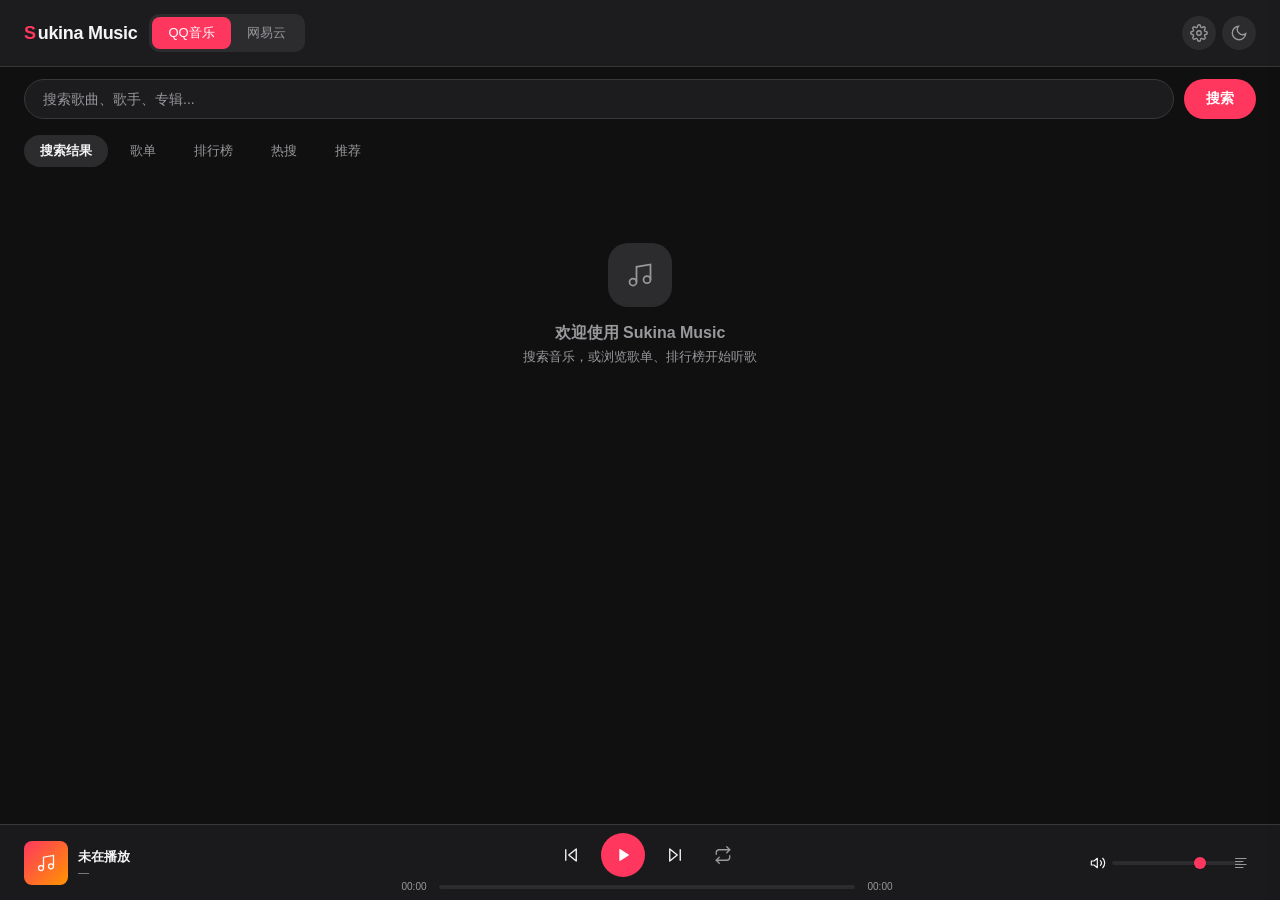
<file: index.html>
<!DOCTYPE html>
<html lang="zh-CN" data-theme="dark">
<head>
    <meta charset="UTF-8">
    <meta name="viewport" content="width=device-width, initial-scale=1.0">
    <title>Sukina Music</title>
    <link rel="stylesheet" href="style.css">
</head>
<body>

<!-- Top Bar -->
<div class="topbar">
    <div class="brand"><span>S</span>ukina Music</div>
    <div class="api-toggle">
        <button class="on" data-api="qq" onclick="setAPI('qq')">QQ音乐</button>
        <button data-api="netease" onclick="setAPI('netease')">网易云</button>
    </div>
    <div class="topbar-actions">
        <button class="icon-btn" onclick="openSettings()" title="设置">
            <svg viewBox="0 0 24 24"><circle cx="12" cy="12" r="3"/><path d="M19.4 15a1.65 1.65 0 0 0 .33 1.82l.06.06a2 2 0 1 1-2.83 2.83l-.06-.06a1.65 1.65 0 0 0-1.82-.33 1.65 1.65 0 0 0-1 1.51V21a2 2 0 0 1-4 0v-.09A1.65 1.65 0 0 0 9 19.4a1.65 1.65 0 0 0-1.82.33l-.06.06a2 2 0 1 1-2.83-2.83l.06-.06A1.65 1.65 0 0 0 4.68 15a1.65 1.65 0 0 0-1.51-1H3a2 2 0 0 1 0-4h.09A1.65 1.65 0 0 0 4.6 9a1.65 1.65 0 0 0-.33-1.82l-.06-.06a2 2 0 1 1 2.83-2.83l.06.06A1.65 1.65 0 0 0 9 4.68a1.65 1.65 0 0 0 1-1.51V3a2 2 0 0 1 4 0v.09a1.65 1.65 0 0 0 1 1.51 1.65 1.65 0 0 0 1.82-.33l.06-.06a2 2 0 1 1 2.83 2.83l-.06.06A1.65 1.65 0 0 0 19.4 9a1.65 1.65 0 0 0 1.51 1H21a2 2 0 0 1 0 4h-.09a1.65 1.65 0 0 0-1.51 1z"/></svg>
        </button>
        <button class="icon-btn" onclick="toggleTheme()" title="切换主题">
            <svg class="icon-sun" viewBox="0 0 24 24"><circle cx="12" cy="12" r="5"/><line x1="12" y1="1" x2="12" y2="3"/><line x1="12" y1="21" x2="12" y2="23"/><line x1="4.22" y1="4.22" x2="5.64" y2="5.64"/><line x1="18.36" y1="18.36" x2="19.78" y2="19.78"/><line x1="1" y1="12" x2="3" y2="12"/><line x1="21" y1="12" x2="23" y2="12"/><line x1="4.22" y1="19.78" x2="5.64" y2="18.36"/><line x1="18.36" y1="5.64" x2="19.78" y2="4.22"/></svg>
            <svg class="icon-moon" viewBox="0 0 24 24" style="display:none"><path d="M21 12.79A9 9 0 1 1 11.21 3 7 7 0 0 0 21 12.79z"/></svg>
        </button>
    </div>
</div>

<!-- Search -->
<div class="search-row" style="position:relative">
    <input id="searchInp" placeholder="搜索歌曲、歌手、专辑..." oninput="handleSuggest(this.value)" onkeydown="if(event.key==='Enter')doSearch()"/>
    <button class="btn btn-accent" onclick="doSearch()">搜索</button>
    <div class="suggest-drop" id="suggestDrop"></div>
</div>

<!-- Nav -->
<div class="nav-row">
    <button class="on" data-tab="search" onclick="switchTab('search')">搜索结果</button>
    <button data-tab="playlist" onclick="switchTab('playlist')">歌单</button>
    <button data-tab="chart" onclick="switchTab('chart')">排行榜</button>
    <button data-tab="hot" onclick="switchTab('hot')">热搜</button>
    <button data-tab="rec" onclick="switchTab('rec')">推荐</button>
</div>

<!-- Content -->
<div class="content" id="contentArea">
    <div class="empty">
        <div class="icon-box"><svg viewBox="0 0 24 24"><path d="M9 18V5l12-2v13"/><circle cx="6" cy="18" r="3"/><circle cx="18" cy="16" r="3"/></svg></div>
        <p style="font-weight:600;margin-bottom:4px">欢迎使用 Sukina Music</p>
        <p style="font-size:13px">搜索音乐，或浏览歌单、排行榜开始听歌</p>
    </div>
</div>

<!-- Player -->
<div class="player" id="playerBar">
    <div class="info">
        <div class="pcover-ph" id="pCover"><svg viewBox="0 0 24 24"><path d="M9 18V5l12-2v13"/><circle cx="6" cy="18" r="3"/><circle cx="18" cy="16" r="3"/></svg></div>
        <div>
            <div class="ptitle" id="pTitle">未在播放</div>
            <div class="partist" id="pArtist">—</div>
        </div>
    </div>
    <div class="ctrls">
        <div class="btns">
            <button class="pbtn" onclick="prev()" title="上一首"><svg viewBox="0 0 24 24"><polygon points="19,20 9,12 19,4 19,20"/><line x1="5" y1="19" x2="5" y2="5"/></svg></button>
            <button class="pbtn play" id="playBtn" onclick="togglePlay()"><svg viewBox="0 0 24 24"><polygon points="8,5 19,12 8,19"/></svg></button>
            <button class="pbtn" onclick="next()" title="下一首"><svg viewBox="0 0 24 24"><polygon points="5,4 15,12 5,20 5,4"/><line x1="19" y1="5" x2="19" y2="19"/></svg></button>
            <button class="pbtn loop" id="loopBtn" onclick="toggleLoop()" title="循环"><svg viewBox="0 0 24 24"><polyline points="17,1 21,5 17,9"/><path d="M3 11V9a4 4 0 014-4h14"/><polyline points="7,23 3,19 7,15"/><path d="M21 13v2a4 4 0 01-4 4H3"/></svg></button>
        </div>
        <div class="progress-wrap">
            <span class="t" id="curTime">00:00</span>
            <div class="progress-bar" id="progBar" onclick="seek(event)"><div class="fill" id="progFill" style="width:0"></div></div>
            <span class="t" id="durTime">00:00</span>
        </div>
    </div>
    <div class="vol-wrap">
        <button class="pbtn" onclick="toggleMute()" id="volIcon"><svg viewBox="0 0 24 24"><polygon points="11,5 6,9 2,9 2,15 6,15 11,19 11,5"/><path d="M19.07 4.93a10 10 0 010 14.14M15.54 8.46a5 5 0 010 7.07"/></svg></button>
        <input type="range" class="vol-slider" min="0" max="100" value="70" oninput="setVol(this.value)">
    </div>
    <button class="lyric-toggle" id="lyricBtn" onclick="toggleLyric()" title="歌词"><svg viewBox="0 0 24 24"><line x1="6" y1="6" x2="20" y2="6"/><line x1="6" y1="10" x2="16" y2="10"/><line x1="6" y1="14" x2="20" y2="14"/><line x1="6" y1="18" x2="16" y2="18"/></svg></button>
</div>

<!-- Lyrics Panel -->
<div class="lyric-panel" id="lyricPanel">
    <div class="hdr"><h3>歌词</h3><button onclick="toggleLyric()">&times;</button></div>
    <div class="body" id="lyricBody"><div class="empty"><p style="font-size:14px">暂无歌词</p></div></div>
</div>

<!-- Settings Panel -->
<div class="settings-overlay" id="settingsOverlay" onclick="if(event.target===this)closeSettings()">
    <div class="settings-panel" id="settingsPanel">
        <div class="s-hdr"><h2>设置</h2><button class="icon-btn" onclick="closeSettings()"><svg viewBox="0 0 24 24"><line x1="18" y1="6" x2="6" y2="18"/><line x1="6" y1="6" x2="18" y2="18"/></svg></button></div>
        <div class="s-body">
            <div class="setting-group">
                <div class="g-title">播放</div>
                <div class="setting-row">
                    <div><div class="s-label">音质偏好</div><div class="s-desc">优先尝试的音质等级</div></div>
                    <select class="setting-select" id="setQuality" onchange="saveSettings()">
                        <option value="auto">自动（最高可用）</option>
                        <option value="320">320kbps / 极高</option>
                        <option value="128">128kbps / 标准</option>
                    </select>
                </div>
                <div class="setting-row">
                    <div><div class="s-label">播放错误时自动下一首</div><div class="s-desc">加载失败自动跳到下一首</div></div>
                    <label class="toggle-switch"><input type="checkbox" id="setAutoNext" onchange="saveSettings()"><span class="slider"></span></label>
                </div>
            </div>
            <div class="setting-group">
                <div class="g-title">外观</div>
                <div class="setting-row">
                    <div><div class="s-label">跟随系统主题</div><div class="s-desc">自动跟随系统深色/浅色模式</div></div>
                    <label class="toggle-switch"><input type="checkbox" id="setFollowSystem" onchange="saveSettings();applyTheme()"><span class="slider"></span></label>
                </div>
            </div>
            <div class="setting-group">
                <div class="g-title">缓存</div>
                <div class="setting-row">
                    <div><div class="s-label">缓存搜索结果</div><div class="s-desc">搜索过的结果缓存 30 分钟</div></div>
                    <label class="toggle-switch"><input type="checkbox" id="setCache" checked onchange="saveSettings()"><span class="slider"></span></label>
                </div>
                <div class="setting-row">
                    <div><div class="s-label">记住音量</div><div class="s-desc">关闭页面后保留音量设置</div></div>
                    <label class="toggle-switch"><input type="checkbox" id="setRememberVol" checked onchange="saveSettings()"><span class="slider"></span></label>
                </div>
                <div class="setting-row" style="justify-content:flex-start; gap:12px;">
                    <button class="btn-secondary" onclick="clearCache()" style="flex:none;padding:8px 16px;">清除缓存</button>
                    <span style="font-size:11px;color:var(--text2)">清除所有本地缓存数据</span>
                </div>
            </div>
            <div class="setting-group">
                <div class="g-title">快捷键</div>
                <div class="kbd-row"><span class="k">播放 / 暂停</span><span class="v">空格</span></div>
                <div class="kbd-row"><span class="k">下一首</span><span class="v">N</span></div>
                <div class="kbd-row"><span class="k">快进 / 快退</span><span class="v">← →</span></div>
                <div class="kbd-row"><span class="k">音量增减</span><span class="v">↑ ↓</span></div>
                <div class="kbd-row"><span class="k">静音 / 取消静音</span><span class="v">M</span></div>
                <div class="kbd-row"><span class="k">切换歌词</span><span class="v">L</span></div>
            </div>
        </div>
    </div>
</div>

<div class="toast" id="toast"></div>
<audio id="audio" ontimeupdate="tick()" onloadedmetadata="tick()" onended="onEnd()" onerror="onErr()" preload="auto"></audio>

<script>
// ── Config ──
const QQ = 'https://qq.sukina.top';
// 网易云API地址:
//   本地开发: node proxy.js → localhost:8765
//   双击打开HTML: 自动用 Vercel 远程API
//   部署到Vercel: 自动用 /api 相对路径
const NE = location.protocol === 'file:'
    ? 'https://20260621165942.vercel.app/api'
    : '/api';
const NE2 = 'https://api.injahow.cn/meting';
const CACHE_PREFIX = 'sukina_v2_';
const CACHE_TTL = 30 * 60 * 1000;
const FETCH_TIMEOUT = 15000; // 15s timeout

// ── State ──
let api = 'qq', tab = 'search';
let playlist = [], idx = -1, loop = 0, lastVol = 70, lyLines = [];
let searchR = [], curSongs = [];
let currentAbort = null;
const au = document.getElementById('audio');
const $ = id => document.getElementById(id);

// ── NE fetch (via local proxy) ──
async function neFetch(path, opts = {}) {
    const r = await tFetch(NE + path, opts);
    return await r.json();
}

// ── Timed Fetch ──
async function tFetch(url, opts = {}) {
    if (currentAbort) currentAbort.abort();
    currentAbort = new AbortController();
    const timeout = opts.timeout || FETCH_TIMEOUT;
    let timer;
    try {
        const controller = currentAbort;
        timer = setTimeout(() => controller.abort(), timeout);
        const r = await fetch(url, { ...opts, signal: controller.signal });
        clearTimeout(timer);
        currentAbort = null;
        return r;
    } catch (e) {
        clearTimeout(timer);
        if (currentAbort && e.name === 'AbortError') {
            // If it was our timeout abort, re-throw a custom error
            throw new Error('TIMEOUT');
        }
        throw e;
    } finally {
        if (currentAbort && currentAbort.signal.aborted === false) {
            currentAbort = null;
        }
    }
}

// ── Settings Engine ──
const defaults = {
    quality: 'auto', autoNext: false, followSystem: false,
    cache: true, rememberVol: true, theme: 'dark', volume: 70
};
function loadSettings() {
    try {
        const raw = localStorage.getItem(CACHE_PREFIX + 'settings');
        return raw ? { ...defaults, ...JSON.parse(raw) } : { ...defaults };
    } catch { return { ...defaults }; }
}
function saveSettings() {
    const s = loadSettings();
    s.quality = $('setQuality').value;
    s.autoNext = $('setAutoNext').checked;
    s.followSystem = $('setFollowSystem').checked;
    s.cache = $('setCache').checked;
    s.rememberVol = $('setRememberVol').checked;
    localStorage.setItem(CACHE_PREFIX + 'settings', JSON.stringify(s));
    if (!s.cache) clearCache();
    toast('设置已保存');
}
function applySettings() {
    const s = loadSettings();
    $('setQuality').value = s.quality;
    $('setAutoNext').checked = s.autoNext;
    $('setFollowSystem').checked = s.followSystem;
    $('setCache').checked = s.cache;
    $('setRememberVol').checked = s.rememberVol;
}
function applyTheme() {
    const s = loadSettings();
    const html = document.documentElement;
    if (s.followSystem) {
        const isDark = window.matchMedia('(prefers-color-scheme: dark)').matches;
        html.dataset.theme = isDark ? 'dark' : 'light';
    } else {
        html.dataset.theme = s.theme;
    }
    updateThemeIcons();
}
function updateThemeIcons() {
    const isDark = document.documentElement.dataset.theme === 'dark';
    document.querySelector('.icon-sun').style.display = isDark ? 'none' : '';
    document.querySelector('.icon-moon').style.display = isDark ? '' : 'none';
}
window.matchMedia('(prefers-color-scheme: dark)').addEventListener('change', () => {
    if (loadSettings().followSystem) applyTheme();
});

// ── Cache Helpers ──
function cacheGet(key) {
    if (!loadSettings().cache) return null;
    try {
        const raw = localStorage.getItem(CACHE_PREFIX + key);
        if (!raw) return null;
        const { data, ts } = JSON.parse(raw);
        if (Date.now() - ts > CACHE_TTL) { localStorage.removeItem(CACHE_PREFIX + key); return null; }
        return data;
    } catch { return null; }
}
function cacheSet(key, data) {
    if (!loadSettings().cache) return;
    try {
        localStorage.setItem(CACHE_PREFIX + key, JSON.stringify({ data, ts: Date.now() }));
    } catch { pruneCache(); }
}
function clearCache() {
    const keys = Object.keys(localStorage).filter(k => k.startsWith(CACHE_PREFIX) && k !== CACHE_PREFIX + 'settings');
    keys.forEach(k => localStorage.removeItem(k));
    toast('缓存已清除');
}
function pruneCache() {
    const keys = Object.keys(localStorage).filter(k => k.startsWith(CACHE_PREFIX) && k !== CACHE_PREFIX + 'settings');
    keys.sort((a, b) => {
        try { return (JSON.parse(localStorage.getItem(a)).ts || 0) - (JSON.parse(localStorage.getItem(b)).ts || 0); }
        catch { return 0; }
    });
    for (let i = 0; i < Math.min(10, keys.length); i++) localStorage.removeItem(keys[i]);
}

// ── Init ──
(function init() {
    applySettings();
    applyTheme();
    const s = loadSettings();
    au.volume = s.rememberVol ? (s.volume / 100) : 0.7;
    lastVol = s.rememberVol ? s.volume : 70;
    document.querySelector('.vol-slider').value = au.volume * 100;
    updateVolIcon(au.volume * 100);
})();

// ── API Toggle ──
function setAPI(a) {
    api = a;
    document.querySelectorAll('.api-toggle button').forEach(b => b.classList.toggle('on', b.dataset.api === a));
    toast(api === 'qq' ? 'QQ音乐' : '网易云音乐');
    clearContent(); loadTab(tab);
}
function toggleTheme() {
    const html = document.documentElement;
    const isDark = html.dataset.theme === 'dark';
    html.dataset.theme = isDark ? 'light' : 'dark';
    updateThemeIcons();
    const s = loadSettings();
    s.theme = html.dataset.theme;
    s.followSystem = false;
    $('setFollowSystem').checked = false;
    localStorage.setItem(CACHE_PREFIX + 'settings', JSON.stringify(s));
}
function openSettings() { $('settingsOverlay').classList.add('open'); }
function closeSettings() { $('settingsOverlay').classList.remove('open'); }

function switchTab(t) {
    tab = t;
    document.querySelectorAll('.nav-row button').forEach(b => b.classList.toggle('on', b.dataset.tab === t));
    clearContent(); loadTab(t);
}
function clearContent() { $('contentArea').innerHTML = ''; }
function loadTab(t) {
    switch (t) {
        case 'search': if (searchR.length) renderSongs(searchR); else showEmpty('搜索你喜欢的音乐'); break;
        case 'playlist': fetchPlaylists(); break;
        case 'chart': fetchCharts(); break;
        case 'hot': fetchHot(); break;
        case 'rec': fetchRec(); break;
    }
}

// ── Suggest (debounced) ──
let suggestTimer;
function handleSuggest(q) {
    clearTimeout(suggestTimer);
    const dd = $('suggestDrop');
    if (!q || q.length < 1 || api !== 'qq') { dd.classList.remove('show'); return; }
    suggestTimer = setTimeout(async () => {
        try {
            const ck = 'suggest_' + q;
            let data = cacheGet(ck);
            if (!data) {
                const r = await tFetch(`${QQ}/getSmartbox?key=${encodeURIComponent(q)}`);
                data = await r.json();
                cacheSet(ck, data);
            }
            if (data && data.response && data.response.data) {
                const items = data.response.data;
                let h = '';
                if (items.song && items.song.itemlist) {
                    items.song.itemlist.slice(0, 8).forEach(s => {
                        h += `<div class="item" onclick="pickSuggest('${escA(s.name)}')"><span class="tag">歌曲</span>${escH(s.name)} - ${escH(s.singer)}</div>`;
                    });
                }
                dd.innerHTML = h || '';
                if (h) dd.classList.add('show'); else dd.classList.remove('show');
            } else dd.classList.remove('show');
        } catch { dd.classList.remove('show'); }
    }, 260);
}
function pickSuggest(q) { $('searchInp').value = q; $('suggestDrop').classList.remove('show'); doSearch(); }
document.addEventListener('click', e => { if (!e.target.closest('.search-row')) $('suggestDrop').classList.remove('show'); });

// ── Search (with timeout + fallback) ──
async function doSearch() {
    const q = $('searchInp').value.trim(); if (!q) return;
    $('suggestDrop').classList.remove('show');
    switchTab('search'); tab = 'search';
    document.querySelectorAll('.nav-row button').forEach(b => b.classList.toggle('on', b.dataset.tab === 'search'));
    showLoading();
    try {
        if (api === 'qq') await searchQQ(q); else await searchNE(q);
    } catch (e) {
        if (e.name !== 'AbortError') {
            console.error('搜索失败:', e);
            showEmpty('搜索失败，请稍后重试或尝试切换音源');
        }
    }
}
async function searchQQ(q) {
    const ck = 'search_qq_' + q;
    // Try cached data first
    let data = cacheGet(ck);
    if (data) {
        if (data && data.response && data.response.data && data.response.data.song) {
            searchR = mapQQSongs(data.response.data.song.list || []);
            renderSongs(searchR);
            return;
        }
    }
    // Try main search API with timeout
    try {
        const r = await tFetch(`${QQ}/getSearchByKey?key=${encodeURIComponent(q)}`);
        data = await r.json();
        cacheSet(ck, data);
        if (data && data.response && data.response.data && data.response.data.song) {
            searchR = mapQQSongs(data.response.data.song.list || []);
            renderSongs(searchR);
            return;
        }
    } catch (e) {
        console.warn('主搜索API超时/失败，尝试备用方案:', e.message);
    }
    // Fallback: use smartbox as search source
    try {
        const rb = await tFetch(`${QQ}/getSmartbox?key=${encodeURIComponent(q)}`);
        const db = await rb.json();
        if (db && db.response && db.response.data && db.response.data.song && db.response.data.song.itemlist) {
            const items = db.response.data.song.itemlist;
            searchR = items.map((s, i) => ({
                id: s.mid || s.id || ('s' + i), title: s.name || '',
                artist: s.singer || '', album: '', cover: '',
                dur: 0, src: 'qq', songmid: s.mid, albummid: ''
            }));
            if (searchR.length) {
                toast('已通过快捷建议获取结果');
                cacheSet(ck, { response: { data: { song: { list: [] } } } });
                renderSongs(searchR);
                return;
            }
        }
    } catch (e2) {
        console.warn('备用搜索也失败了:', e2);
    }
    searchR = [];
    showEmpty('搜索超时，请稍后重试');
}
function mapQQSongs(list) {
    return list.map(s => ({
        id: s.songmid || s.id, title: s.songname || s.name,
        artist: (s.singer || []).map(si => si.name).join(' / '),
        album: s.albumname || (s.album || {}).name || '',
        cover: s.albummid ? `https://y.gtimg.cn/music/photo_new/T002R150x150M000${s.albummid}.jpg` : '',
        dur: s.interval || 0, src: 'qq', songmid: s.songmid, albummid: s.albummid
    }));
}
async function searchNE(q) {
    const ck = 'search_ne_' + q;
    let data = cacheGet(ck);
    if (data) {
        if (data && data.result && data.result.songs) {
            searchR = mapNESongs(data.result.songs);
            renderSongs(searchR);
            return;
        }
    }
    try {
        data = await neFetch(`/cloudsearch/pc?s=${encodeURIComponent(q)}&type=1&limit=30`);
        cacheSet(ck, data);
        if (data && data.result && data.result.songs) {
            searchR = mapNESongs(data.result.songs);
            renderSongs(searchR);
        } else {
            searchR = [];
            showEmpty('未找到歌曲');
        }
    } catch (e) {
        console.warn('网易云搜索失败:', e.message);
        searchR = [];
        showEmpty('网易云API暂不可用，请切换到QQ音源');
    }
}
function mapNESongs(songs) {
    return (songs || []).map(s => {
        // Handle cloudsearch format (al, ar, dt) and older format (album, artists, duration)
        const al = s.al || s.album || {};
        const ar = s.ar || s.artists || [];
        return {
            id: s.id, title: s.name,
            artist: ar.map(a => a.name).join(' / '),
            album: al.name || '',
            cover: al.picUrl || '',
            dur: (s.dt || s.duration || 0) / 1000, src: 'ne', nid: s.id
        };
    });
}

function renderSongs(songs) {
    if (!songs.length) { showEmpty('暂无内容'); return; }
    let h = `<div class="section-title">共 ${songs.length} 首</div>`;
    songs.forEach((s, i) => { h += songRow(s, i, 'searchR'); });
    $('contentArea').innerHTML = h;
    requestIdleCallback(() => lazyLoadCovers());
}
function songRow(s, i, listName = 'searchR') {
    const on = idx >= 0 && playlist[idx] && playlist[idx].id === s.id && playlist[idx].src === s.src;
    const dur = s.dur ? fmt(s.dur) : '--:--';
    const cv = s.cover
        ? `<img class="song-cover" data-src="${escA(s.cover)}" referrerpolicy="no-referrer" loading="lazy" onerror="this.parentElement.innerHTML='<div class=\\'song-cover-ph\\'><svg viewBox=\\'0 0 24 24\\'><path d=\\'M9 18V5l12-2v13\\'/><circle cx=\\'6\\' cy=\\'18\\' r=\\'3\\'/><circle cx=\\'18\\' cy=\\'16\\' r=\\'3\\'/></svg></div>'">`
        : '';
    const ph = s.cover
        ? `<div class="song-cover-ph" style="display:none"><svg viewBox="0 0 24 24"><path d="M9 18V5l12-2v13"/><circle cx="6" cy="18" r="3"/><circle cx="18" cy="16" r="3"/></svg></div>`
        : `<div class="song-cover-ph"><svg viewBox="0 0 24 24"><path d="M9 18V5l12-2v13"/><circle cx="6" cy="18" r="3"/><circle cx="18" cy="16" r="3"/></svg></div>`;
    return `<div class="song-row${on ? ' on' : ''}" ondblclick="playFrom(${listName},${i})">
        <span class="song-idx">${i + 1}</span>${cv}${ph}
        <div class="song-info"><div class="title">${escH(s.title)}</div><div class="artist">${escH(s.artist)}</div></div>
        <span class="song-meta">${escH(s.album)}</span>
        <span class="song-time">${dur}</span>
        <button class="song-play" onclick="event.stopPropagation();playFrom(${listName},${i})">
            <svg viewBox="0 0 24 24"><polygon points="8,5 19,12 8,19"/></svg>
        </button>
    </div>`;
}

// ── Lazy Image Loading ──
function lazyLoadCovers() {
    const observer = new IntersectionObserver((entries) => {
        entries.forEach(entry => {
            if (entry.isIntersecting) {
                const img = entry.target;
                const src = img.dataset.src;
                if (src) { img.src = src; img.onload = () => img.classList.add('loaded'); img.removeAttribute('data-src'); }
                observer.unobserve(img);
            }
        });
    }, { rootMargin: '200px' });
    document.querySelectorAll('img[data-src]').forEach(img => observer.observe(img));
}

// ── Playback ──
async function playFrom(arr, i) { playlist = [...arr]; idx = i; await loadPlay(i); }
async function loadPlay(i) {
    if (i < 0 || i >= playlist.length) return;
    idx = i; const s = playlist[i];
    $('pTitle').textContent = s.title;
    $('pArtist').textContent = s.artist;
    const pCoverEl = $('pCover');
    if (s.cover) {
        pCoverEl.parentElement.innerHTML = `<img class="pcover loaded" src="${escA(s.cover)}" referrerpolicy="no-referrer" onerror="this.parentElement.innerHTML='<div class=\\'pcover-ph\\'><svg viewBox=\\'0 0 24 24\\'><path d=\\'M9 18V5l12-2v13\\'/><circle cx=\\'6\\' cy=\\'18\\' r=\\'3\\'/><circle cx=\\'18\\' cy=\\'16\\' r=\\'3\\'/></svg></div>'">`;
    }
    updateHighlight();
    updateMediaSession(s);
    // 先清理音频状态，防止切换卡死
    au.pause();
    au.removeAttribute('src');
    au.load();
    toast('⏳ 获取播放链接...');
    try {
        let url;
        if (s.src === 'qq') url = await getQQUrl(s.songmid);
        else url = await getNEUrl(s.nid || s.id);
        if (url) {
            au.src = url;
            au.load();
            await au.play();
            setPlayIcon(true);
            fetchLyric(s);
        } else {
            toast('无法获取播放链接');
            if (loadSettings().autoNext) setTimeout(() => next(), 500);
        }
    } catch (e) {
        toast('播放失败');
        console.error(e);
        if (loadSettings().autoNext) setTimeout(() => next(), 500);
    }
}
async function getQQUrl(mid) {
    const quality = loadSettings().quality;
    const levels = quality === 'auto' ? ['320', '128'] : quality === '320' ? ['320', '128'] : ['128'];
    for (const q of levels) {
        try {
            const r = await fetch(`${QQ}/getMusicPlay?songmid=${mid}&quality=${q}`);
            const d = await r.json();
            if (d && d.response && d.response.data) {
                const u = d.response.data.playUrl || Object.values(d.response.data)[0];
                if (u) return u;
            }
        } catch { }
    }
    return null;
}
async function getNEUrl(id) {
    // Tier 1: Vercel代理 → 网易云官方API 320kbps
    try {
        const d = await neFetch(`/song/enhance/player/url?id=${id}&ids=[${id}]&br=320000`, { timeout: 15000 });
        if (d && d.data && d.data[0] && d.data[0].url) {
            if (d.data[0].freeTrialInfo) toast('💡 VIP歌曲仅30秒试听');
            return d.data[0].url;
        }
    } catch { }

    // Tier 2: Meting API（尝试获取非VIP完整版链接）
    try {
        const r = await tFetch(`${NE2}/?server=netease&type=url&id=${id}`, { timeout: 8000 });
        const d = await r.json();
        if (d && d.url) return d.url;
    } catch { }

    // Tier 3: 降级128kbps
    try {
        const d = await neFetch(`/song/enhance/player/url?id=${id}&ids=[${id}]&br=128000`, { timeout: 10000 });
        if (d && d.data && d.data[0] && d.data[0].url) {
            if (d.data[0].freeTrialInfo) toast('💡 VIP歌曲仅30秒试听');
            return d.data[0].url;
        }
    } catch { }

    return null;
}
function setPlayIcon(playing) {
    $('playBtn').innerHTML = playing
        ? '<svg viewBox="0 0 24 24"><rect x="6" y="4" width="4" height="16"/><rect x="14" y="4" width="4" height="16"/></svg>'
        : '<svg viewBox="0 0 24 24"><polygon points="8,5 19,12 8,19"/></svg>';
}
function togglePlay() {
    if (!au.src || au.src === location.href) { if (playlist.length && idx >= 0) loadPlay(idx); return; }
    if (au.paused) { au.play(); setPlayIcon(true); updateMediaSessionState('playing'); }
    else { au.pause(); setPlayIcon(false); updateMediaSessionState('paused'); }
}
function next() {
    if (!playlist.length) return;
    const nxt = loop === 2 ? idx : idx < playlist.length - 1 ? idx + 1 : (loop === 1 ? 0 : idx);
    if (nxt !== idx || loop > 0) loadPlay(nxt);
}
function prev() { if (playlist.length && idx > 0) loadPlay(idx - 1); }
function onEnd() {
    if (loop === 2) { au.currentTime = 0; au.play(); }
    else if (loop === 1 && idx >= playlist.length - 1) loadPlay(0);
    else if (idx < playlist.length - 1) loadPlay(idx + 1);
    else setPlayIcon(false);
}
function onErr() {
    toast('音频加载失败');
    setPlayIcon(false);
    if (loadSettings().autoNext) setTimeout(() => next(), 500);
}
function toggleLoop() {
    loop = (loop + 1) % 3;
    const btn = $('loopBtn');
    btn.classList.toggle('active', loop === 1);
    btn.classList.toggle('active2', loop === 2);
    toast(['关闭循环', '列表循环', '单曲循环'][loop]);
}

// ── MediaSession API ──
function updateMediaSession(s) {
    if (!('mediaSession' in navigator)) return;
    navigator.mediaSession.metadata = new MediaMetadata({
        title: s.title, artist: s.artist, album: s.album || '',
        artwork: s.cover ? [{ src: s.cover, sizes: '150x150', type: 'image/jpeg' }] : []
    });
    navigator.mediaSession.setActionHandler('play', () => { au.play(); setPlayIcon(true); });
    navigator.mediaSession.setActionHandler('pause', () => { au.pause(); setPlayIcon(false); });
    navigator.mediaSession.setActionHandler('previoustrack', prev);
    navigator.mediaSession.setActionHandler('nexttrack', next);
    navigator.mediaSession.setActionHandler('seekto', (d) => { if (d.seekTime != null) au.currentTime = d.seekTime; });
}
function updateMediaSessionState(state) {
    if (!('mediaSession' in navigator)) return;
    navigator.mediaSession.playbackState = state;
}

// ── Progress & Volume ──
function tick() {
    if (!au.duration) return;
    const p = au.currentTime / au.duration * 100;
    $('progFill').style.width = p + '%';
    $('curTime').textContent = fmt(au.currentTime);
    $('durTime').textContent = fmt(au.duration);
    updateLyric();
}
function seek(e) {
    const r = e.target.getBoundingClientRect();
    au.currentTime = ((e.clientX - r.left) / r.width) * au.duration;
}
function setVol(v) {
    au.volume = v / 100; lastVol = v;
    const sl = document.querySelector('.vol-slider'); if (sl) sl.value = v;
    updateVolIcon(v);
    const s = loadSettings();
    if (s.rememberVol) { s.volume = v; localStorage.setItem(CACHE_PREFIX + 'settings', JSON.stringify(s)); }
}
function toggleMute() {
    if (au.volume > 0) { lastVol = au.volume * 100; au.volume = 0; const sl = document.querySelector('.vol-slider'); if (sl) sl.value = 0; }
    else { au.volume = lastVol / 100; const sl = document.querySelector('.vol-slider'); if (sl) sl.value = lastVol; }
    updateVolIcon(au.volume * 100);
}
function updateVolIcon(v) {
    const svg = $('volIcon').querySelector('svg');
    if (v == 0) svg.innerHTML = '<polygon points="11,5 6,9 2,9 2,15 6,15 11,19 11,5"/><line x1="23" y1="9" x2="17" y2="15"/><line x1="17" y1="9" x2="23" y2="15"/>';
    else if (v < 50) svg.innerHTML = '<polygon points="11,5 6,9 2,9 2,15 6,15 11,19 11,5"/><path d="M15.54 8.46a5 5 0 010 7.07"/>';
    else svg.innerHTML = '<polygon points="11,5 6,9 2,9 2,15 6,15 11,19 11,5"/><path d="M19.07 4.93a10 10 0 010 14.14M15.54 8.46a5 5 0 010 7.07"/>';
}
function updateHighlight() {
    document.querySelectorAll('.song-row').forEach(r => r.classList.remove('on'));
    if (idx < 0) return;
    document.querySelectorAll('.song-row').forEach(r => {
        const t = r.querySelector('.title'), a = r.querySelector('.artist');
        if (t && a && playlist[idx] && t.textContent === playlist[idx].title && a.textContent === playlist[idx].artist) r.classList.add('on');
    });
}

// ── Lyrics ──
function toggleLyric() { $('lyricPanel').classList.toggle('open'); $('lyricBtn').classList.toggle('on'); }
async function fetchLyric(s) {
    const body = $('lyricBody');
    body.innerHTML = '<div class="loading"><div class="spinner"></div>加载歌词</div>';
    try {
        let txt;
        if (s.src === 'qq') txt = await getQQLyric(s.songmid);
        else txt = await getNELyric(s.nid || s.id);
        if (txt) { lyLines = parseLyric(txt); renderLyric(); }
        else { body.innerHTML = '<div class="empty"><p>暂无歌词</p></div>'; lyLines = []; }
    } catch { body.innerHTML = '<div class="empty"><p>歌词加载失败</p></div>'; lyLines = []; }
}
async function getQQLyric(mid) {
    const r = await fetch(`${QQ}/getLyric?songmid=${mid}&isFormat=true`);
    const d = await r.json();
    if (d && d.response && d.response.data) return d.response.data.lyric || d.response.data;
    return null;
}
async function getNELyric(id) {
    // Try Meting first
    try {
        const r = await tFetch(`${NE2}/?server=netease&type=lrc&id=${id}`, { timeout: 8000 });
        const d = await r.json();
        if (d && d.lyric) return d.lyric;
    } catch { }
    // Try unencrypted lyric API via local proxy
    try {
        const d = await neFetch(`/song/lyric?os=pc&id=${id}&lv=-1&kv=-1&tv=-1`);
        if (d && d.lrc && d.lrc.lyric) return d.lrc.lyric;
    } catch { }
    return null;
}
function parseLyric(lrc) {
    const lines = []; const re = /\[(\d{2}):(\d{2})\.(\d{2,3})\](.*)/g; let m;
    while ((m = re.exec(lrc)) !== null) {
        const t = parseInt(m[1]) * 60 + parseInt(m[2]) + parseInt(m[3].length === 2 ? m[3] + '0' : m[3]) / 1000;
        const txt = m[4].trim(); if (txt) lines.push({ time: t, text: txt });
    }
    return lines.sort((a, b) => a.time - b.time);
}
function renderLyric() {
    const body = $('lyricBody');
    if (!lyLines.length) { body.innerHTML = '<div class="empty"><p>暂无歌词</p></div>'; return; }
    body.innerHTML = lyLines.map((l, i) => `<div class="lyric-line" data-i="${i}" data-t="${l.time}">${escH(l.text)}</div>`).join('');
}
let lastLyricIdx = -1;
function updateLyric() {
    if (!lyLines.length) return;
    const ct = au.currentTime; let ai = -1;
    for (let i = lyLines.length - 1; i >= 0; i--) { if (lyLines[i].time <= ct) { ai = i; break; } }
    if (ai === lastLyricIdx) return;
    lastLyricIdx = ai;
    document.querySelectorAll('.lyric-line').forEach(el => el.classList.remove('active'));
    if (ai >= 0) {
        const el = document.querySelector(`.lyric-line[data-i="${ai}"]`);
        if (el) { el.classList.add('active'); el.scrollIntoView({ behavior: 'smooth', block: 'center' }); }
    }
}

// ── Playlists ──
async function fetchPlaylists() {
    showLoading();
    try { if (api === 'qq') await fetchQQPlaylists(); else await fetchNEPlaylists(); }
    catch (e) { showEmpty('加载失败'); console.error(e); }
}
async function fetchQQPlaylists() {
    const ck = 'playlists_qq';
    let data = cacheGet(ck);
    if (!data) {
        const r = await tFetch(`${QQ}/getSongLists?categoryId=10000000`);
        data = await r.json();
        cacheSet(ck, data);
    }
    if (data && data.response && data.response.data && data.response.data.list) {
        let h = '<div class="section-title">热门歌单</div><div class="card-grid">';
        data.response.data.list.forEach(pl => {
            h += `<div class="card" onclick="loadPlDetail('${pl.dissid}','${escA(pl.dissname || '')}','${escA(pl.imgurl || '')}')">
                ${pl.imgurl ? `<img class="card-img" data-src="${escA(pl.imgurl)}" referrerpolicy="no-referrer" loading="lazy" onerror="this.style.display='none';this.nextElementSibling.style.display='flex'">` : ''}
                <div class="card-img-ph" style="${pl.imgurl ? 'display:none' : ''}"><svg viewBox="0 0 24 24"><path d="M9 18V5l12-2v13"/><circle cx="6" cy="18" r="3"/><circle cx="18" cy="16" r="3"/></svg></div>
                <div class="card-body"><div class="name">${escH(pl.dissname || '')}</div><div class="sub">${pl.listennum ? fmtN(pl.listennum) + ' 次播放' : ''}</div></div>
            </div>`;
        });
        h += '</div>'; $('contentArea').innerHTML = h;
        requestIdleCallback(() => lazyLoadCovers());
    } else showEmpty('暂无歌单');
}
async function fetchNEPlaylists() {
    const ck = 'playlists_ne';
    let cached = cacheGet(ck);
    if (cached) { $('contentArea').innerHTML = cached; requestIdleCallback(() => lazyLoadCovers()); return; }
    let h = '<div class="section-title">推荐歌单</div><div class="card-grid">';
    try {
        const d = await neFetch(`/personalized/playlist?limit=18`);
        const playlists = d && d.result || [];
        if (playlists.length) {
            playlists.forEach(pl => {
                const cover = pl.picUrl || pl.coverImgUrl || '';
                const name = pl.name || '';
                const count = pl.playCount || 0;
                h += `<div class="card" onclick="loadPlDetail('${pl.id}','${escA(name)}','${escA(cover)}')">
                    ${cover ? `<img class="card-img" data-src="${escA(cover)}" referrerpolicy="no-referrer" loading="lazy" onerror="this.style.display='none';this.nextElementSibling.style.display='flex'">` : ''}
                    <div class="card-img-ph" style="${cover ? 'display:none' : ''}"><svg viewBox="0 0 24 24"><path d="M9 18V5l12-2v13"/><circle cx="6" cy="18" r="3"/><circle cx="18" cy="16" r="3"/></svg></div>
                    <div class="card-body"><div class="name">${escH(name)}</div><div class="sub">${count ? fmtN(count) + ' 次播放' : ''}</div></div>
                </div>`;
            });
        }
    } catch { }
    h += '</div>';
    cacheSet(ck, h);
    $('contentArea').innerHTML = h;
    requestIdleCallback(() => lazyLoadCovers());
}
async function loadPlDetail(id, name, cover) {
    showLoading();
    try {
        if (api === 'qq') {
            const r = await tFetch(`${QQ}/getSongListDetail?disstid=${id}`);
            const d = await r.json();
            if (d && d.response && d.response.data && d.response.data.songlist) {
                curSongs = d.response.data.songlist.map(s => ({
                    id: s.songmid || s.id, title: s.songname || s.name,
                    artist: (s.singer || []).map(si => si.name).join(' / '),
                    album: s.albumname || (s.album || {}).name || '',
                    cover: s.albummid ? `https://y.gtimg.cn/music/photo_new/T002R150x150M000${s.albummid}.jpg` : '',
                    dur: s.interval || 0, src: 'qq', songmid: s.songmid, albummid: s.albummid
                }));
                renderPlDetail(name, cover, curSongs);
            } else showEmpty('无法加载');
        } else {
            const d = await neFetch(`/playlist/detail?id=${id}`);
            if (d && d.playlist && d.playlist.tracks) {
                curSongs = mapNESongs(d.playlist.tracks);
                renderPlDetail(name, cover, curSongs);
            } else showEmpty('无法加载');
        }
    } catch (e) { showEmpty('加载失败'); console.error(e); }
}
function renderPlDetail(name, cover, songs) {
    let h = `<div class="pl-header">
        ${cover ? `<img class="pl-cover" data-src="${escA(cover)}" referrerpolicy="no-referrer" loading="lazy" onerror="this.style.display='none';this.nextElementSibling.style.display='flex'">` : ''}
        <div class="pl-cover-ph" style="${cover ? 'display:none' : ''}"><svg viewBox="0 0 24 24"><path d="M9 18V5l12-2v13"/><circle cx="6" cy="18" r="3"/><circle cx="18" cy="16" r="3"/></svg></div>
        <div class="pl-info"><h2>${escH(name)}</h2><p>共 ${songs.length} 首</p><button class="btn-outline" onclick="playAll()">播放全部</button></div>
    </div>`;
    songs.forEach((s, i) => { h += songRow(s, i, 'curSongs'); });
    $('contentArea').innerHTML = h;
    requestIdleCallback(() => lazyLoadCovers());
}
function playAll() { playlist = [...curSongs]; idx = 0; loadPlay(0); }

// ── Charts ──
async function fetchCharts() {
    showLoading();
    try {
        if (api === 'qq') {
            const ck = 'charts_qq';
            let data = cacheGet(ck);
            if (!data) {
                const r = await tFetch(`${QQ}/getTopLists`);
                data = await r.json();
                cacheSet(ck, data);
            }
            if (data && data.response && data.response.data) {
                const lists = Array.isArray(data.response.data) ? data.response.data : (data.response.data.topList || data.response.data.list || []);
                let h = '<div class="section-title">排行榜</div><div class="chart-grid">';
                lists.slice(0, 12).forEach((l, i) => {
                    const name = l.ListName || l.listName || l.name || l.title || `榜单${i + 1}`;
                    const id = l.topID || l.topId || l.id || i;
                    const cls = i < 3 ? ['n1', 'n2', 'n3'][i] : 'n';
                    h += `<div class="chart-item" onclick="loadChart('${id}','${escA(name)}')"><div class="rank-icon ${cls}">${i + 1}</div><div class="cname">${escH(name)}</div></div>`;
                });
                h += '</div>'; $('contentArea').innerHTML = h;
            } else showEmpty('暂无数据');
        } else {
            // NetEase toplist playlist IDs
            const names = [
                { n: '飙升榜', id: 19723756 }, { n: '新歌榜', id: 3779629 },
                { n: '原创榜', id: 2884035 }, { n: '热歌榜', id: 3778678 },
                { n: '说唱榜', id: 991319590 }, { n: '电音榜', id: 1978921795 },
                { n: '民谣榜', id: 112463 }, { n: '古风榜', id: 713847062 }
            ];
            let h = '<div class="section-title">排行榜</div><div class="chart-grid">';
            names.forEach((x, j) => {
                const cls = j < 3 ? ['n1', 'n2', 'n3'][j] : 'n';
                h += `<div class="chart-item" onclick="loadChart(${x.id},'${x.n}')"><div class="rank-icon ${cls}">${j + 1}</div><div class="cname">${x.n}</div></div>`;
            });
            h += '</div>'; $('contentArea').innerHTML = h;
        }
    } catch (e) { showEmpty('加载失败'); console.error(e); }
}
async function loadChart(id, name) {
    showLoading();
    try {
        if (api === 'qq') {
            const r = await tFetch(`${QQ}/getRanks?topId=${id}`);
            const d = await r.json();
            if (d && d.response && d.response.data && d.response.data.songlist) {
                curSongs = d.response.data.songlist.map(s => ({
                    id: s.songmid || s.data?.songmid, title: s.songname || s.data?.songname || '',
                    artist: (s.singer || s.data?.singer || []).map(si => si.name || si).join(' / '),
                    album: s.albumname || s.data?.albumname || '',
                    cover: (s.albummid || s.data?.albummid) ? `https://y.gtimg.cn/music/photo_new/T002R150x150M000${s.albummid || s.data?.albummid}.jpg` : '',
                    dur: s.interval || s.data?.interval || 0, src: 'qq', songmid: s.songmid || s.data?.songmid, albummid: s.albummid || s.data?.albummid
                }));
                renderPlDetail(name, '', curSongs);
            } else showEmpty('无法加载');
        } else {
            const d = await neFetch(`/playlist/detail?id=${id}`);
            if (d && d.playlist && d.playlist.tracks) {
                curSongs = mapNESongs(d.playlist.tracks);
                renderPlDetail(name, (d.playlist || {}).coverImgUrl || '', curSongs);
            } else showEmpty('无法加载');
        }
    } catch (e) { showEmpty('加载失败'); console.error(e); }
}

// ── Hot ──
async function fetchHot() {
    showLoading();
    try {
        if (api === 'qq') {
            const ck = 'hot_qq';
            let data = cacheGet(ck);
            if (!data) {
                const r = await tFetch(`${QQ}/getHotkey`);
                data = await r.json();
                cacheSet(ck, data);
            }
            if (data && data.response && data.response.data) {
                const keys = Array.isArray(data.response.data) ? data.response.data : (data.response.data.hotkey || data.response.data.list || []);
                let h = '<div class="section-title">热门搜索</div><div class="tag-wrap">';
                keys.forEach(k => { const kw = k.k || k.word || k.name || ''; if (kw) h += `<span class="tag" onclick="quickSearch('${escA(kw)}')">${escH(kw)}</span>`; });
                h += '</div>'; $('contentArea').innerHTML = h;
            } else showEmpty('暂无数据');
        } else {
            const d = await neFetch(`/search/hot?type=1111`);
            if (d && d.result && d.result.hots) {
                let h = '<div class="section-title">热门搜索</div><div class="tag-wrap">';
                d.result.hots.slice(0, 30).forEach(k => {
                    const kw = k.first || '';
                    if (kw) h += `<span class="tag" onclick="quickSearch('${escA(kw)}')">${escH(kw)}</span>`;
                });
                h += '</div>'; $('contentArea').innerHTML = h;
            } else showEmpty('暂无数据');
        }
    } catch (e) { showEmpty('加载失败'); console.error(e); }
}
function quickSearch(kw) { $('searchInp').value = kw; doSearch(); }

// ── Recommend ──
async function fetchRec() {
    showLoading();
    try {
        if (api === 'qq') {
            const r = await tFetch(`${QQ}/getRecommend`);
            const d = await r.json();
            if (d && d.response && d.response.data) {
                const songs = d.response.data.songList || d.response.data.songlist || [];
                if (songs.length) {
                    curSongs = songs.map(s => ({
                        id: s.songmid || s.id, title: s.songname || s.name || s.title || '',
                        artist: (s.singer || []).map(si => si.name || si).join(' / '),
                        album: s.albumname || (s.album || {}).name || '',
                        cover: s.albummid ? `https://y.gtimg.cn/music/photo_new/T002R150x150M000${s.albummid}.jpg` : '',
                        dur: s.interval || 0, src: 'qq', songmid: s.songmid, albummid: s.albummid
                    }));
                    renderPlDetail('每日推荐', '', curSongs);
                } else showEmpty('暂无推荐');
            } else showEmpty('暂无推荐');
        } else {
            const d = await neFetch(`/personalized/newsong?limit=20`);
            if (d && d.result && d.result.length) {
                curSongs = mapNESongs(d.result.map(item => item.song));
                renderPlDetail('新歌推荐', '', curSongs);
            } else showEmpty('暂无推荐');
        }
    } catch (e) { showEmpty('加载失败'); console.error(e); }
}

// ── Utils ──
function fmt(s) { if (!s || isNaN(s)) return '00:00'; const m = Math.floor(s / 60), sec = Math.floor(s % 60); return String(m).padStart(2, '0') + ':' + String(sec).padStart(2, '0'); }
function fmtN(n) { if (!n) return '0'; if (n >= 1e8) return (n / 1e8).toFixed(1) + '亿'; if (n >= 1e4) return (n / 1e4).toFixed(1) + '万'; return String(n); }
function escH(s) { if (!s) return ''; const d = document.createElement('div'); d.textContent = s; return d.innerHTML; }
function escA(s) { if (!s) return ''; return s.replace(/'/g, "\\'").replace(/"/g, '&quot;').replace(/</g, '&lt;').replace(/>/g, '&gt;'); }
function showLoading() { $('contentArea').innerHTML = '<div class="loading"><div class="spinner"></div>加载中</div>'; }
function showEmpty(m) { $('contentArea').innerHTML = `<div class="empty"><div class="icon-box"><svg viewBox="0 0 24 24"><path d="M9 18V5l12-2v13"/><circle cx="6" cy="18" r="3"/><circle cx="18" cy="16" r="3"/></svg></div><p>${m || '暂无内容'}</p></div>`; }
function toast(m) { const t = $('toast'); t.textContent = m; t.classList.add('show'); clearTimeout(t._t); t._t = setTimeout(() => t.classList.remove('show'), 2200); }

// ── Keyboard ──
document.addEventListener('keydown', e => {
    if (e.target.tagName === 'INPUT' || e.target.tagName === 'TEXTAREA') return;
    switch (e.key) {
        case ' ': e.preventDefault(); togglePlay(); break;
        case 'ArrowRight': au.currentTime = Math.min(au.duration || 0, au.currentTime + 5); break;
        case 'ArrowLeft': au.currentTime = Math.max(0, au.currentTime - 5); break;
        case 'ArrowUp': setVol(Math.min(100, (au.volume * 100) + 5)); break;
        case 'ArrowDown': setVol(Math.max(0, (au.volume * 100) - 5)); break;
        case 'n': next(); break;
        case 'm': toggleMute(); break;
        case 'l': toggleLyric(); break;
    }
});
</script>
</body>
</html>
</file>
<file: style.css>
:root {
    --bg: #f5f5f7;
    --surface: #ffffff;
    --surface2: #eeeeef;
    --border: #e2e2e4;
    --text: #1d1d1f;
    --text2: #86868b;
    --accent: #ff2d55;
    --accent2: #ff6b81;
    --cover-bg: #e5e5ea;
    --hover: rgba(0,0,0,.04);
    --player-bg: rgba(255,255,255,.88);
    --lyric-bg: #ffffff;
    --tag-bg: #f0f0f2;
    --tag-text: #636366;
    --shadow: 0 1px 3px rgba(0,0,0,.06), 0 4px 16px rgba(0,0,0,.04);
    --radius: 14px;
    --radius-sm: 10px;
    --overlay: rgba(0,0,0,.3);
}
[data-theme="dark"] {
    --bg: #101010;
    --surface: #1c1c1e;
    --surface2: #2c2c2e;
    --border: #38383a;
    --text: #f5f5f7;
    --text2: #98989d;
    --accent: #ff375f;
    --accent2: #ff6482;
    --cover-bg: #2c2c2e;
    --hover: rgba(255,255,255,.06);
    --player-bg: rgba(28,28,30,.92);
    --lyric-bg: #1c1c1e;
    --tag-bg: #2c2c2e;
    --tag-text: #98989d;
    --shadow: 0 1px 3px rgba(0,0,0,.3), 0 8px 24px rgba(0,0,0,.4);
    --overlay: rgba(0,0,0,.6);
}
* { margin:0; padding:0; box-sizing:border-box; }
body {
    font-family: -apple-system, BlinkMacSystemFont, 'SF Pro Text', 'PingFang SC', 'Microsoft YaHei', sans-serif;
    background: var(--bg);
    color: var(--text);
    height: 100vh;
    display: flex;
    flex-direction: column;
    overflow: hidden;
    transition: background .3s, color .3s;
    user-select: none;
}
::-webkit-scrollbar { width:5px; }
::-webkit-scrollbar-track { background:transparent; }
::-webkit-scrollbar-thumb { background:var(--border); border-radius:3px; }

/* ── Top Bar ── */
.topbar {
    display: flex; align-items: center; gap: 12px;
    padding: 14px 24px; border-bottom: 1px solid var(--border);
    background: var(--surface); flex-shrink: 0;
    transition: background .3s; z-index: 10;
}
.topbar .brand { font-size: 18px; font-weight: 700; letter-spacing: -.3px; color: var(--text); }
.topbar .brand span { color: var(--accent); margin-right: 2px; }
.topbar .api-toggle {
    display: flex; background: var(--surface2);
    border-radius: 10px; padding: 3px; transition: background .3s;
}
.topbar .api-toggle button {
    border: none; background: transparent; color: var(--text2);
    padding: 7px 16px; border-radius: 8px; cursor: pointer;
    font-size: 13px; font-weight: 500; transition: .2s;
}
.topbar .api-toggle button.on { background: var(--accent); color: #fff; }

.topbar-actions { display: flex; gap: 6px; margin-left: auto; }
.icon-btn {
    width: 34px; height: 34px; border-radius: 50%;
    border: none; background: var(--surface2); cursor: pointer;
    display: flex; align-items: center; justify-content: center;
    transition: .2s; flex-shrink: 0;
}
.icon-btn:hover { background: var(--border); }
.icon-btn svg { width: 18px; height: 18px; stroke: var(--text2); fill: none; stroke-width: 1.8; stroke-linecap: round; }

/* ── Search ── */
.search-row {
    display: flex; gap: 10px; padding: 12px 24px;
    flex-shrink: 0; position: relative;
}
.search-row input {
    flex: 1; padding: 11px 18px;
    border: 1.5px solid var(--border); border-radius: 26px;
    background: var(--surface); color: var(--text);
    font-size: 14px; outline: none; transition: .2s;
}
.search-row input:focus { border-color: var(--accent); box-shadow: 0 0 0 3px rgba(255,45,85,.12); }
.search-row input::placeholder { color: var(--text2); }
.btn {
    padding: 10px 22px; border: none; border-radius: 26px;
    font-size: 14px; font-weight: 600; cursor: pointer;
    transition: .2s; white-space: nowrap;
}
.btn-accent { background: var(--accent); color: #fff; }
.btn-accent:hover { opacity: .88; transform: translateY(-1px); }
.suggest-drop {
    position: absolute; top: 100%; left: 24px; right: 24px;
    background: var(--surface); border: 1px solid var(--border);
    border-radius: var(--radius-sm); box-shadow: var(--shadow);
    z-index: 50; max-height: 260px; overflow-y: auto;
    display: none; transition: background .3s;
}
.suggest-drop.show { display: block; }
.suggest-drop .item {
    padding: 10px 18px; cursor: pointer; font-size: 13px;
    transition: .15s; display: flex; align-items: center; gap: 10px;
}
.suggest-drop .item:hover { background: var(--hover); }
.suggest-drop .item .tag {
    font-size: 10px; padding: 1px 6px; border-radius: 4px;
    background: var(--tag-bg); color: var(--tag-text);
    text-transform: uppercase; letter-spacing: .5px;
}

/* ── Nav Tabs ── */
.nav-row {
    display: flex; gap: 6px; padding: 4px 24px 10px; flex-shrink: 0;
}
.nav-row button {
    border: none; background: transparent; color: var(--text2);
    padding: 7px 16px; border-radius: 20px; font-size: 13px;
    cursor: pointer; transition: .2s; font-weight: 500;
}
.nav-row button:hover { color: var(--text); background: var(--hover); }
.nav-row button.on { background: var(--surface2); color: var(--text); font-weight: 600; }

/* ── Content ── */
.content { flex: 1; overflow-y: auto; padding: 6px 24px 24px; contain: content; }
.section-title { font-size: 18px; font-weight: 700; margin-bottom: 14px; }

/* Song Row */
.song-row {
    display: flex; align-items: center; gap: 12px;
    padding: 8px 14px; border-radius: var(--radius-sm);
    cursor: pointer; transition: .15s; will-change: background;
}
.song-row:hover { background: var(--hover); }
.song-row.on { background: rgba(255,45,85,.08); }
.song-row.on .title { color: var(--accent); }
.song-idx { width: 28px; text-align: center; font-size: 12px; color: var(--text2); flex-shrink: 0; }
.song-cover {
    width: 40px; height: 40px; border-radius: 6px;
    object-fit: cover; background: var(--cover-bg); flex-shrink: 0;
    opacity: 0; transition: opacity .3s;
}
.song-cover.loaded { opacity: 1; }
.song-cover-ph {
    width: 40px; height: 40px; border-radius: 6px;
    background: linear-gradient(135deg, var(--accent), #ff9500);
    flex-shrink: 0; display: flex; align-items: center; justify-content: center;
}
.song-cover-ph svg { width: 18px; height: 18px; stroke: #fff; fill: none; stroke-width: 1.5; }
.song-info { flex:1; min-width:0; }
.song-info .title {
    font-size: 14px; font-weight: 500;
    white-space: nowrap; overflow: hidden; text-overflow: ellipsis;
}
.song-info .artist {
    font-size: 12px; color: var(--text2); margin-top: 1px;
    white-space: nowrap; overflow: hidden; text-overflow: ellipsis;
}
.song-meta {
    font-size: 12px; color: var(--text2);
    width: 160px; white-space: nowrap; overflow: hidden; text-overflow: ellipsis; flex-shrink: 0;
}
.song-time { font-size: 12px; color: var(--text2); width: 44px; text-align: right; flex-shrink: 0; }
.song-play {
    width: 30px; height: 30px; border-radius: 50%;
    border: none; background: var(--surface2); cursor: pointer;
    display: flex; align-items: center; justify-content: center;
    flex-shrink: 0; transition: .15s;
}
.song-play:hover { background: var(--accent); }
.song-play:hover svg { stroke: #fff; }
.song-play svg { width: 14px; height: 14px; stroke: var(--text2); fill: none; stroke-width: 2; stroke-linecap: round; stroke-linejoin: round; }

/* Playlist Cards */
.card-grid { display: grid; grid-template-columns: repeat(auto-fill, minmax(160px, 1fr)); gap: 14px; }
.card {
    background: var(--surface); border-radius: var(--radius);
    overflow: hidden; cursor: pointer; transition: .2s;
    border: 1px solid var(--border); contain: content;
}
.card:hover { transform: translateY(-2px); box-shadow: var(--shadow); }
.card-img {
    width: 100%; aspect-ratio: 1; object-fit: cover;
    background: var(--cover-bg); opacity: 0; transition: opacity .3s;
}
.card-img.loaded { opacity: 1; }
.card-img-ph {
    width: 100%; aspect-ratio: 1;
    background: linear-gradient(135deg, var(--accent), #ff9500);
    display: flex; align-items: center; justify-content: center;
}
.card-img-ph svg { width: 36px; height: 36px; stroke: #fff; fill: none; stroke-width: 1.2; }
.card-body { padding: 10px 12px 12px; }
.card-body .name { font-size: 13px; font-weight: 600; white-space: nowrap; overflow: hidden; text-overflow: ellipsis; }
.card-body .sub { font-size: 11px; color: var(--text2); margin-top: 3px; }

/* Chart Cards */
.chart-grid { display: grid; grid-template-columns: repeat(auto-fill, minmax(190px, 1fr)); gap: 10px; }
.chart-item {
    display: flex; align-items: center; gap: 12px;
    padding: 14px 16px; background: var(--surface);
    border-radius: var(--radius-sm); border: 1px solid var(--border);
    cursor: pointer; transition: .15s;
}
.chart-item:hover { background: var(--hover); }
.chart-item .rank-icon {
    width: 38px; height: 38px; border-radius: 10px;
    background: var(--accent); display: flex;
    align-items: center; justify-content: center;
    font-size: 14px; font-weight: 700; color: #fff; flex-shrink: 0;
}
.chart-item .rank-icon.n2 { background: #ff9500; }
.chart-item .rank-icon.n3 { background: #ffcc02; color: #1d1d1f; }
.chart-item .rank-icon.n { background: var(--surface2); color: var(--text2); }
.chart-item .cname { font-size: 14px; font-weight: 600; }

/* Tags */
.tag-wrap { display: flex; flex-wrap: wrap; gap: 8px; }
.tag {
    padding: 8px 18px; background: var(--surface);
    border: 1px solid var(--border); border-radius: 22px;
    cursor: pointer; font-size: 13px; color: var(--text2); transition: .15s;
}
.tag:hover { border-color: var(--accent); color: var(--accent); }

/* Playlist Header */
.pl-header { display: flex; gap: 20px; margin-bottom: 20px; align-items: flex-start; }
.pl-cover {
    width: 170px; height: 170px; border-radius: var(--radius);
    object-fit: cover; box-shadow: var(--shadow);
    flex-shrink: 0; background: var(--cover-bg);
    opacity: 0; transition: opacity .3s;
}
.pl-cover.loaded { opacity: 1; }
.pl-cover-ph {
    width: 170px; height: 170px; border-radius: var(--radius);
    background: linear-gradient(135deg, var(--accent), #ff9500);
    display: flex; align-items: center; justify-content: center; flex-shrink: 0;
}
.pl-cover-ph svg { width: 48px; height: 48px; stroke: #fff; fill: none; stroke-width: 1.2; }
.pl-info h2 { font-size: 22px; font-weight: 700; margin-bottom: 6px; }
.pl-info p { font-size: 13px; color: var(--text2); margin-bottom: 4px; }
.btn-outline {
    padding: 9px 24px; border: 1.5px solid var(--accent);
    border-radius: 24px; background: transparent; color: var(--accent);
    font-size: 13px; font-weight: 600; cursor: pointer;
    transition: .15s; margin-top: 10px;
}
.btn-outline:hover { background: var(--accent); color: #fff; }

/* Empty / Loading */
.empty { text-align: center; padding: 60px 20px; color: var(--text2); }
.empty .icon-box {
    width: 64px; height: 64px; border-radius: 20px;
    background: var(--surface2); margin: 0 auto 16px;
    display: flex; align-items: center; justify-content: center;
}
.empty .icon-box svg { width: 28px; height: 28px; stroke: var(--text2); fill: none; stroke-width: 1.5; }
.loading { display: flex; align-items: center; justify-content: center; padding: 48px; color: var(--text2); font-size: 14px; gap: 8px; }
.spinner { width: 20px; height: 20px; border: 2px solid var(--border); border-top-color: var(--accent); border-radius: 50%; animation: spin .7s linear infinite; }
@keyframes spin { to { transform: rotate(360deg); } }

/* ── Player Bar ── */
.player {
    display: flex; align-items: center; gap: 14px;
    padding: 8px 24px; background: var(--player-bg);
    border-top: 1px solid var(--border); flex-shrink: 0;
    backdrop-filter: blur(20px); -webkit-backdrop-filter: blur(20px);
    transition: background .3s; contain: layout;
}
.player .info { width: 180px; display: flex; align-items: center; gap: 10px; }
.player .pcover {
    width: 44px; height: 44px; border-radius: 8px;
    object-fit: cover; flex-shrink: 0; background: var(--cover-bg);
}
.player .pcover-ph {
    width: 44px; height: 44px; border-radius: 8px;
    background: linear-gradient(135deg, var(--accent), #ff9500);
    flex-shrink: 0; display: flex; align-items: center; justify-content: center;
}
.player .pcover-ph svg { width: 20px; height: 20px; stroke: #fff; fill: none; stroke-width: 1.5; }
.player .ptitle { font-size: 13px; font-weight: 600; white-space: nowrap; overflow: hidden; text-overflow: ellipsis; }
.player .partist { font-size: 11px; color: var(--text2); white-space: nowrap; overflow: hidden; text-overflow: ellipsis; }
.player .ctrls { flex:1; display:flex; flex-direction:column; align-items:center; gap:4px; }
.player .btns { display:flex; align-items:center; gap:12px; }
.pbtn {
    width:36px; height:36px; border-radius:50%;
    border:none; background:transparent; cursor:pointer;
    display:flex; align-items:center; justify-content:center; transition:.15s;
}
.pbtn:hover { background: var(--hover); }
.pbtn svg { width:18px; height:18px; stroke:var(--text); fill:none; stroke-width:1.8; stroke-linecap:round; stroke-linejoin:round; }
.pbtn.play { width:44px; height:44px; background:var(--accent); border-radius:50%; }
.pbtn.play svg { stroke:#fff; fill:#fff; }
.pbtn.play:hover { background: var(--accent2); }
.pbtn.loop svg { stroke: var(--text2); }
.pbtn.loop.active svg, .pbtn.loop.active2 svg { stroke: var(--accent); }
.progress-wrap { display:flex; align-items:center; gap:8px; width:100%; max-width:500px; }
.progress-wrap .t { font-size:10px; color:var(--text2); width:34px; text-align:center; flex-shrink:0; }
.progress-bar { flex:1; height:4px; background:var(--surface2); border-radius:2px; cursor:pointer; position:relative; }
.progress-bar .fill { height:100%; background:var(--accent); border-radius:2px; transition: width .1s linear; }
.vol-wrap { display:flex; align-items:center; gap:6px; width:120px; }
.vol-wrap .pbtn { width:28px; height:28px; }
.vol-wrap .pbtn svg { width:16px; height:16px; }
.vol-slider {
    flex:1; height:4px; -webkit-appearance:none; appearance:none;
    background:var(--surface2); border-radius:2px; outline:none;
}
.vol-slider::-webkit-slider-thumb {
    -webkit-appearance:none; width:12px; height:12px;
    border-radius:50%; background:var(--accent); cursor:pointer;
}
.lyric-toggle {
    width:32px; height:32px; border-radius:50%;
    border:none; background:transparent; cursor:pointer;
    display:flex; align-items:center; justify-content:center; transition:.15s;
}
.lyric-toggle:hover { background: var(--hover); }
.lyric-toggle svg { width:18px; height:18px; stroke:var(--text2); fill:none; stroke-width:1.6; stroke-linecap:round; }
.lyric-toggle.on svg { stroke: var(--accent); }

/* ── Lyrics Panel ── */
.lyric-panel {
    position:fixed; top:0; right:-380px;
    width:360px; height:100vh;
    background:var(--lyric-bg); border-left:1px solid var(--border);
    z-index:100; transition:right .25s;
    display:flex; flex-direction:column;
    box-shadow: -4px 0 30px rgba(0,0,0,.15);
}
.lyric-panel.open { right:0; }
.lyric-panel .hdr {
    padding:14px 20px; border-bottom:1px solid var(--border);
    display:flex; justify-content:space-between; align-items:center;
}
.lyric-panel .hdr h3 { font-size:15px; font-weight:600; }
.lyric-panel .hdr button {
    width:30px; height:30px; border-radius:50%;
    border:none; background:transparent; cursor:pointer;
    display:flex; align-items:center; justify-content:center;
    color:var(--text2); font-size:18px;
}
.lyric-panel .hdr button:hover { background:var(--hover); color:var(--text); }
.lyric-panel .body { flex:1; overflow-y:auto; padding:30px 20px; text-align:center; }
.lyric-line {
    padding:8px 0; font-size:15px; color:var(--text2);
    transition:.2s; cursor:default; line-height:1.6;
}
.lyric-line.active { color:var(--accent); font-size:18px; font-weight:600; }

/* ── Settings Panel ── */
.settings-overlay {
    position:fixed; top:0; left:0; right:0; bottom:0;
    background: var(--overlay); z-index:150;
    opacity:0; pointer-events:none; transition:opacity .25s;
    display:flex; align-items:center; justify-content:center;
}
.settings-overlay.open { opacity:1; pointer-events:auto; }
.settings-panel {
    background: var(--surface); border-radius: var(--radius);
    width: 420px; max-width: 92vw; max-height: 80vh;
    overflow-y: auto; box-shadow: 0 16px 48px rgba(0,0,0,.3);
    transition: transform .25s; transform: translateY(20px);
}
.settings-overlay.open .settings-panel { transform: translateY(0); }
.settings-panel .s-hdr {
    padding: 18px 24px; border-bottom: 1px solid var(--border);
    display: flex; justify-content: space-between; align-items: center;
    position: sticky; top:0; background: var(--surface); z-index:1;
}
.settings-panel .s-hdr h2 { font-size: 17px; font-weight: 700; }
.settings-panel .s-body { padding: 8px 24px 24px; }
.setting-group { margin-top: 16px; }
.setting-group .g-title {
    font-size: 11px; font-weight: 600; color: var(--text2);
    text-transform: uppercase; letter-spacing: 1px; margin-bottom: 10px;
}
.setting-row {
    display: flex; align-items: center; justify-content: space-between;
    padding: 12px 0; border-bottom: 1px solid var(--border);
}
.setting-row:last-child { border-bottom: none; }
.setting-row .s-label { font-size: 14px; font-weight: 500; }
.setting-row .s-desc { font-size: 11px; color: var(--text2); margin-top: 2px; }
.toggle-switch {
    position: relative; width: 46px; height: 26px; flex-shrink: 0;
}
.toggle-switch input { opacity:0; width:0; height:0; }
.toggle-switch .slider {
    position:absolute; cursor:pointer; top:0; left:0; right:0; bottom:0;
    background: var(--border); border-radius: 13px; transition: .25s;
}
.toggle-switch .slider::before {
    content:''; position:absolute; height:20px; width:20px;
    left:3px; bottom:3px; background: #fff; border-radius:50%; transition:.25s;
}
.toggle-switch input:checked + .slider { background: var(--accent); }
.toggle-switch input:checked + .slider::before { transform: translateX(20px); }
.setting-select {
    padding: 6px 12px; border-radius: 8px; border: 1px solid var(--border);
    background: var(--surface2); color: var(--text);
    font-size: 13px; cursor: pointer; outline: none;
}
.kbd-row {
    display: flex; align-items: center; justify-content: space-between;
    padding: 6px 0; font-size: 13px;
}
.kbd-row .k { color: var(--text2); }
.kbd-row .v {
    background: var(--surface2); padding: 2px 8px;
    border-radius: 5px; font-size: 11px; font-weight: 600;
    border: 1px solid var(--border); font-family: monospace;
}
.settings-panel .btn-row { display: flex; gap: 8px; margin-top: 16px; }
.settings-panel .btn-row button {
    flex: 1; padding: 10px; border-radius: 10px; border: none;
    font-size: 13px; font-weight: 600; cursor: pointer; transition: .15s;
}
.btn-secondary { background: var(--surface2); color: var(--text); }
.btn-secondary:hover { background: var(--border); }
.btn-danger { background: var(--accent); color: #fff; }
.btn-danger:hover { opacity: .85; }

/* Toast */
.toast {
    position:fixed; bottom:100px; left:50%; transform:translateX(-50%);
    background:var(--text); color:var(--bg);
    padding:10px 22px; border-radius:20px;
    font-size:13px; z-index:200;
    opacity:0; transition:opacity .3s; pointer-events:none;
}
.toast.show { opacity:1; }

@media (max-width: 768px) {
    .topbar { padding:10px 14px; }
    .search-row { padding:8px 14px; }
    .nav-row { padding:2px 14px 8px; }
    .content { padding:4px 14px 20px; }
    .song-meta { display:none; }
    .card-grid { grid-template-columns: repeat(auto-fill, minmax(130px, 1fr)); }
    .player .info { width:130px; }
    .vol-wrap { display:none; }
    .lyric-panel { width:100%; right:-100%; }
    .pl-header { flex-direction:column; align-items:center; }
    .settings-panel { width: 100%; max-width: 100vw; border-radius: var(--radius) var(--radius) 0 0; }
}
</file>
<file: v1/style.css>
:root {
    --bg: #f5f5f7;
    --surface: #ffffff;
    --surface2: #eeeeef;
    --border: #e2e2e4;
    --text: #1d1d1f;
    --text2: #86868b;
    --accent: #ff2d55;
    --accent2: #ff6b81;
    --cover-bg: #e5e5ea;
    --hover: rgba(0,0,0,.04);
    --player-bg: rgba(255,255,255,.88);
    --lyric-bg: #ffffff;
    --tag-bg: #f0f0f2;
    --tag-text: #636366;
    --shadow: 0 1px 3px rgba(0,0,0,.06), 0 4px 16px rgba(0,0,0,.04);
    --radius: 14px;
    --radius-sm: 10px;
    --overlay: rgba(0,0,0,.3);
}
[data-theme="dark"] {
    --bg: #101010;
    --surface: #1c1c1e;
    --surface2: #2c2c2e;
    --border: #38383a;
    --text: #f5f5f7;
    --text2: #98989d;
    --accent: #ff375f;
    --accent2: #ff6482;
    --cover-bg: #2c2c2e;
    --hover: rgba(255,255,255,.06);
    --player-bg: rgba(28,28,30,.92);
    --lyric-bg: #1c1c1e;
    --tag-bg: #2c2c2e;
    --tag-text: #98989d;
    --shadow: 0 1px 3px rgba(0,0,0,.3), 0 8px 24px rgba(0,0,0,.4);
    --overlay: rgba(0,0,0,.6);
}
* { margin:0; padding:0; box-sizing:border-box; }
body {
    font-family: -apple-system, BlinkMacSystemFont, 'SF Pro Text', 'PingFang SC', 'Microsoft YaHei', sans-serif;
    background: var(--bg);
    color: var(--text);
    height: 100vh;
    display: flex;
    flex-direction: column;
    overflow: hidden;
    transition: background .3s, color .3s;
    user-select: none;
}
::-webkit-scrollbar { width:5px; }
::-webkit-scrollbar-track { background:transparent; }
::-webkit-scrollbar-thumb { background:var(--border); border-radius:3px; }

/* ── Top Bar ── */
.topbar {
    display: flex; align-items: center; gap: 12px;
    padding: 14px 24px; border-bottom: 1px solid var(--border);
    background: var(--surface); flex-shrink: 0;
    transition: background .3s; z-index: 10;
}
.topbar .brand { font-size: 18px; font-weight: 700; letter-spacing: -.3px; color: var(--text); }
.topbar .brand span { color: var(--accent); margin-right: 2px; }
.topbar .api-toggle {
    display: flex; background: var(--surface2);
    border-radius: 10px; padding: 3px; transition: background .3s;
}
.topbar .api-toggle button {
    border: none; background: transparent; color: var(--text2);
    padding: 7px 16px; border-radius: 8px; cursor: pointer;
    font-size: 13px; font-weight: 500; transition: .2s;
}
.topbar .api-toggle button.on { background: var(--accent); color: #fff; }

.topbar-actions { display: flex; gap: 6px; margin-left: auto; }
.icon-btn {
    width: 34px; height: 34px; border-radius: 50%;
    border: none; background: var(--surface2); cursor: pointer;
    display: flex; align-items: center; justify-content: center;
    transition: .2s; flex-shrink: 0;
}
.icon-btn:hover { background: var(--border); }
.icon-btn svg { width: 18px; height: 18px; stroke: var(--text2); fill: none; stroke-width: 1.8; stroke-linecap: round; }

/* ── Search ── */
.search-row {
    display: flex; gap: 10px; padding: 12px 24px;
    flex-shrink: 0; position: relative;
}
.search-row input {
    flex: 1; padding: 11px 18px;
    border: 1.5px solid var(--border); border-radius: 26px;
    background: var(--surface); color: var(--text);
    font-size: 14px; outline: none; transition: .2s;
}
.search-row input:focus { border-color: var(--accent); box-shadow: 0 0 0 3px rgba(255,45,85,.12); }
.search-row input::placeholder { color: var(--text2); }
.btn {
    padding: 10px 22px; border: none; border-radius: 26px;
    font-size: 14px; font-weight: 600; cursor: pointer;
    transition: .2s; white-space: nowrap;
}
.btn-accent { background: var(--accent); color: #fff; }
.btn-accent:hover { opacity: .88; transform: translateY(-1px); }
.suggest-drop {
    position: absolute; top: 100%; left: 24px; right: 24px;
    background: var(--surface); border: 1px solid var(--border);
    border-radius: var(--radius-sm); box-shadow: var(--shadow);
    z-index: 50; max-height: 260px; overflow-y: auto;
    display: none; transition: background .3s;
}
.suggest-drop.show { display: block; }
.suggest-drop .item {
    padding: 10px 18px; cursor: pointer; font-size: 13px;
    transition: .15s; display: flex; align-items: center; gap: 10px;
}
.suggest-drop .item:hover { background: var(--hover); }
.suggest-drop .item .tag {
    font-size: 10px; padding: 1px 6px; border-radius: 4px;
    background: var(--tag-bg); color: var(--tag-text);
    text-transform: uppercase; letter-spacing: .5px;
}

/* ── Nav Tabs ── */
.nav-row {
    display: flex; gap: 6px; padding: 4px 24px 10px; flex-shrink: 0;
}
.nav-row button {
    border: none; background: transparent; color: var(--text2);
    padding: 7px 16px; border-radius: 20px; font-size: 13px;
    cursor: pointer; transition: .2s; font-weight: 500;
}
.nav-row button:hover { color: var(--text); background: var(--hover); }
.nav-row button.on { background: var(--surface2); color: var(--text); font-weight: 600; }

/* ── Content ── */
.content { flex: 1; overflow-y: auto; padding: 6px 24px 24px; contain: content; }
.section-title { font-size: 18px; font-weight: 700; margin-bottom: 14px; }

/* Song Row */
.song-row {
    display: flex; align-items: center; gap: 12px;
    padding: 8px 14px; border-radius: var(--radius-sm);
    cursor: pointer; transition: .15s; will-change: background;
}
.song-row:hover { background: var(--hover); }
.song-row.on { background: rgba(255,45,85,.08); }
.song-row.on .title { color: var(--accent); }
.song-idx { width: 28px; text-align: center; font-size: 12px; color: var(--text2); flex-shrink: 0; }
.song-cover {
    width: 40px; height: 40px; border-radius: 6px;
    object-fit: cover; background: var(--cover-bg); flex-shrink: 0;
    opacity: 0; transition: opacity .3s;
}
.song-cover.loaded { opacity: 1; }
.song-cover-ph {
    width: 40px; height: 40px; border-radius: 6px;
    background: linear-gradient(135deg, var(--accent), #ff9500);
    flex-shrink: 0; display: flex; align-items: center; justify-content: center;
}
.song-cover-ph svg { width: 18px; height: 18px; stroke: #fff; fill: none; stroke-width: 1.5; }
.song-info { flex:1; min-width:0; }
.song-info .title {
    font-size: 14px; font-weight: 500;
    white-space: nowrap; overflow: hidden; text-overflow: ellipsis;
}
.song-info .artist {
    font-size: 12px; color: var(--text2); margin-top: 1px;
    white-space: nowrap; overflow: hidden; text-overflow: ellipsis;
}
.song-meta {
    font-size: 12px; color: var(--text2);
    width: 160px; white-space: nowrap; overflow: hidden; text-overflow: ellipsis; flex-shrink: 0;
}
.song-time { font-size: 12px; color: var(--text2); width: 44px; text-align: right; flex-shrink: 0; }
.song-play {
    width: 30px; height: 30px; border-radius: 50%;
    border: none; background: var(--surface2); cursor: pointer;
    display: flex; align-items: center; justify-content: center;
    flex-shrink: 0; transition: .15s;
}
.song-play:hover { background: var(--accent); }
.song-play:hover svg { stroke: #fff; }
.song-play svg { width: 14px; height: 14px; stroke: var(--text2); fill: none; stroke-width: 2; stroke-linecap: round; stroke-linejoin: round; }

/* Playlist Cards */
.card-grid { display: grid; grid-template-columns: repeat(auto-fill, minmax(160px, 1fr)); gap: 14px; }
.card {
    background: var(--surface); border-radius: var(--radius);
    overflow: hidden; cursor: pointer; transition: .2s;
    border: 1px solid var(--border); contain: content;
}
.card:hover { transform: translateY(-2px); box-shadow: var(--shadow); }
.card-img {
    width: 100%; aspect-ratio: 1; object-fit: cover;
    background: var(--cover-bg); opacity: 0; transition: opacity .3s;
}
.card-img.loaded { opacity: 1; }
.card-img-ph {
    width: 100%; aspect-ratio: 1;
    background: linear-gradient(135deg, var(--accent), #ff9500);
    display: flex; align-items: center; justify-content: center;
}
.card-img-ph svg { width: 36px; height: 36px; stroke: #fff; fill: none; stroke-width: 1.2; }
.card-body { padding: 10px 12px 12px; }
.card-body .name { font-size: 13px; font-weight: 600; white-space: nowrap; overflow: hidden; text-overflow: ellipsis; }
.card-body .sub { font-size: 11px; color: var(--text2); margin-top: 3px; }

/* Chart Cards */
.chart-grid { display: grid; grid-template-columns: repeat(auto-fill, minmax(190px, 1fr)); gap: 10px; }
.chart-item {
    display: flex; align-items: center; gap: 12px;
    padding: 14px 16px; background: var(--surface);
    border-radius: var(--radius-sm); border: 1px solid var(--border);
    cursor: pointer; transition: .15s;
}
.chart-item:hover { background: var(--hover); }
.chart-item .rank-icon {
    width: 38px; height: 38px; border-radius: 10px;
    background: var(--accent); display: flex;
    align-items: center; justify-content: center;
    font-size: 14px; font-weight: 700; color: #fff; flex-shrink: 0;
}
.chart-item .rank-icon.n2 { background: #ff9500; }
.chart-item .rank-icon.n3 { background: #ffcc02; color: #1d1d1f; }
.chart-item .rank-icon.n { background: var(--surface2); color: var(--text2); }
.chart-item .cname { font-size: 14px; font-weight: 600; }

/* Tags */
.tag-wrap { display: flex; flex-wrap: wrap; gap: 8px; }
.tag {
    padding: 8px 18px; background: var(--surface);
    border: 1px solid var(--border); border-radius: 22px;
    cursor: pointer; font-size: 13px; color: var(--text2); transition: .15s;
}
.tag:hover { border-color: var(--accent); color: var(--accent); }

/* Playlist Header */
.pl-header { display: flex; gap: 20px; margin-bottom: 20px; align-items: flex-start; }
.pl-cover {
    width: 170px; height: 170px; border-radius: var(--radius);
    object-fit: cover; box-shadow: var(--shadow);
    flex-shrink: 0; background: var(--cover-bg);
    opacity: 0; transition: opacity .3s;
}
.pl-cover.loaded { opacity: 1; }
.pl-cover-ph {
    width: 170px; height: 170px; border-radius: var(--radius);
    background: linear-gradient(135deg, var(--accent), #ff9500);
    display: flex; align-items: center; justify-content: center; flex-shrink: 0;
}
.pl-cover-ph svg { width: 48px; height: 48px; stroke: #fff; fill: none; stroke-width: 1.2; }
.pl-info h2 { font-size: 22px; font-weight: 700; margin-bottom: 6px; }
.pl-info p { font-size: 13px; color: var(--text2); margin-bottom: 4px; }
.btn-outline {
    padding: 9px 24px; border: 1.5px solid var(--accent);
    border-radius: 24px; background: transparent; color: var(--accent);
    font-size: 13px; font-weight: 600; cursor: pointer;
    transition: .15s; margin-top: 10px;
}
.btn-outline:hover { background: var(--accent); color: #fff; }

/* Empty / Loading */
.empty { text-align: center; padding: 60px 20px; color: var(--text2); }
.empty .icon-box {
    width: 64px; height: 64px; border-radius: 20px;
    background: var(--surface2); margin: 0 auto 16px;
    display: flex; align-items: center; justify-content: center;
}
.empty .icon-box svg { width: 28px; height: 28px; stroke: var(--text2); fill: none; stroke-width: 1.5; }
.loading { display: flex; align-items: center; justify-content: center; padding: 48px; color: var(--text2); font-size: 14px; gap: 8px; }
.spinner { width: 20px; height: 20px; border: 2px solid var(--border); border-top-color: var(--accent); border-radius: 50%; animation: spin .7s linear infinite; }
@keyframes spin { to { transform: rotate(360deg); } }

/* ── Player Bar ── */
.player {
    display: flex; align-items: center; gap: 14px;
    padding: 8px 24px; background: var(--player-bg);
    border-top: 1px solid var(--border); flex-shrink: 0;
    backdrop-filter: blur(20px); -webkit-backdrop-filter: blur(20px);
    transition: background .3s; contain: layout;
}
.player .info { width: 180px; display: flex; align-items: center; gap: 10px; }
.player .pcover {
    width: 44px; height: 44px; border-radius: 8px;
    object-fit: cover; flex-shrink: 0; background: var(--cover-bg);
}
.player .pcover-ph {
    width: 44px; height: 44px; border-radius: 8px;
    background: linear-gradient(135deg, var(--accent), #ff9500);
    flex-shrink: 0; display: flex; align-items: center; justify-content: center;
}
.player .pcover-ph svg { width: 20px; height: 20px; stroke: #fff; fill: none; stroke-width: 1.5; }
.player .ptitle { font-size: 13px; font-weight: 600; white-space: nowrap; overflow: hidden; text-overflow: ellipsis; }
.player .partist { font-size: 11px; color: var(--text2); white-space: nowrap; overflow: hidden; text-overflow: ellipsis; }
.player .ctrls { flex:1; display:flex; flex-direction:column; align-items:center; gap:4px; }
.player .btns { display:flex; align-items:center; gap:12px; }
.pbtn {
    width:36px; height:36px; border-radius:50%;
    border:none; background:transparent; cursor:pointer;
    display:flex; align-items:center; justify-content:center; transition:.15s;
}
.pbtn:hover { background: var(--hover); }
.pbtn svg { width:18px; height:18px; stroke:var(--text); fill:none; stroke-width:1.8; stroke-linecap:round; stroke-linejoin:round; }
.pbtn.play { width:44px; height:44px; background:var(--accent); border-radius:50%; }
.pbtn.play svg { stroke:#fff; fill:#fff; }
.pbtn.play:hover { background: var(--accent2); }
.pbtn.loop svg { stroke: var(--text2); }
.pbtn.loop.active svg, .pbtn.loop.active2 svg { stroke: var(--accent); }
.progress-wrap { display:flex; align-items:center; gap:8px; width:100%; max-width:500px; }
.progress-wrap .t { font-size:10px; color:var(--text2); width:34px; text-align:center; flex-shrink:0; }
.progress-bar { flex:1; height:4px; background:var(--surface2); border-radius:2px; cursor:pointer; position:relative; }
.progress-bar .fill { height:100%; background:var(--accent); border-radius:2px; transition: width .1s linear; }
.vol-wrap { display:flex; align-items:center; gap:6px; width:120px; }
.vol-wrap .pbtn { width:28px; height:28px; }
.vol-wrap .pbtn svg { width:16px; height:16px; }
.vol-slider {
    flex:1; height:4px; -webkit-appearance:none; appearance:none;
    background:var(--surface2); border-radius:2px; outline:none;
}
.vol-slider::-webkit-slider-thumb {
    -webkit-appearance:none; width:12px; height:12px;
    border-radius:50%; background:var(--accent); cursor:pointer;
}
.lyric-toggle {
    width:32px; height:32px; border-radius:50%;
    border:none; background:transparent; cursor:pointer;
    display:flex; align-items:center; justify-content:center; transition:.15s;
}
.lyric-toggle:hover { background: var(--hover); }
.lyric-toggle svg { width:18px; height:18px; stroke:var(--text2); fill:none; stroke-width:1.6; stroke-linecap:round; }
.lyric-toggle.on svg { stroke: var(--accent); }

/* ── Lyrics Panel ── */
.lyric-panel {
    position:fixed; top:0; right:-380px;
    width:360px; height:100vh;
    background:var(--lyric-bg); border-left:1px solid var(--border);
    z-index:100; transition:right .25s;
    display:flex; flex-direction:column;
    box-shadow: -4px 0 30px rgba(0,0,0,.15);
}
.lyric-panel.open { right:0; }
.lyric-panel .hdr {
    padding:14px 20px; border-bottom:1px solid var(--border);
    display:flex; justify-content:space-between; align-items:center;
}
.lyric-panel .hdr h3 { font-size:15px; font-weight:600; }
.lyric-panel .hdr button {
    width:30px; height:30px; border-radius:50%;
    border:none; background:transparent; cursor:pointer;
    display:flex; align-items:center; justify-content:center;
    color:var(--text2); font-size:18px;
}
.lyric-panel .hdr button:hover { background:var(--hover); color:var(--text); }
.lyric-panel .body { flex:1; overflow-y:auto; padding:30px 20px; text-align:center; }
.lyric-line {
    padding:8px 0; font-size:15px; color:var(--text2);
    transition:.2s; cursor:default; line-height:1.6;
}
.lyric-line.active { color:var(--accent); font-size:18px; font-weight:600; }

/* ── Settings Panel ── */
.settings-overlay {
    position:fixed; top:0; left:0; right:0; bottom:0;
    background: var(--overlay); z-index:150;
    opacity:0; pointer-events:none; transition:opacity .25s;
    display:flex; align-items:center; justify-content:center;
}
.settings-overlay.open { opacity:1; pointer-events:auto; }
.settings-panel {
    background: var(--surface); border-radius: var(--radius);
    width: 420px; max-width: 92vw; max-height: 80vh;
    overflow-y: auto; box-shadow: 0 16px 48px rgba(0,0,0,.3);
    transition: transform .25s; transform: translateY(20px);
}
.settings-overlay.open .settings-panel { transform: translateY(0); }
.settings-panel .s-hdr {
    padding: 18px 24px; border-bottom: 1px solid var(--border);
    display: flex; justify-content: space-between; align-items: center;
    position: sticky; top:0; background: var(--surface); z-index:1;
}
.settings-panel .s-hdr h2 { font-size: 17px; font-weight: 700; }
.settings-panel .s-body { padding: 8px 24px 24px; }
.setting-group { margin-top: 16px; }
.setting-group .g-title {
    font-size: 11px; font-weight: 600; color: var(--text2);
    text-transform: uppercase; letter-spacing: 1px; margin-bottom: 10px;
}
.setting-row {
    display: flex; align-items: center; justify-content: space-between;
    padding: 12px 0; border-bottom: 1px solid var(--border);
}
.setting-row:last-child { border-bottom: none; }
.setting-row .s-label { font-size: 14px; font-weight: 500; }
.setting-row .s-desc { font-size: 11px; color: var(--text2); margin-top: 2px; }
.toggle-switch {
    position: relative; width: 46px; height: 26px; flex-shrink: 0;
}
.toggle-switch input { opacity:0; width:0; height:0; }
.toggle-switch .slider {
    position:absolute; cursor:pointer; top:0; left:0; right:0; bottom:0;
    background: var(--border); border-radius: 13px; transition: .25s;
}
.toggle-switch .slider::before {
    content:''; position:absolute; height:20px; width:20px;
    left:3px; bottom:3px; background: #fff; border-radius:50%; transition:.25s;
}
.toggle-switch input:checked + .slider { background: var(--accent); }
.toggle-switch input:checked + .slider::before { transform: translateX(20px); }
.setting-select {
    padding: 6px 12px; border-radius: 8px; border: 1px solid var(--border);
    background: var(--surface2); color: var(--text);
    font-size: 13px; cursor: pointer; outline: none;
}
.kbd-row {
    display: flex; align-items: center; justify-content: space-between;
    padding: 6px 0; font-size: 13px;
}
.kbd-row .k { color: var(--text2); }
.kbd-row .v {
    background: var(--surface2); padding: 2px 8px;
    border-radius: 5px; font-size: 11px; font-weight: 600;
    border: 1px solid var(--border); font-family: monospace;
}
.settings-panel .btn-row { display: flex; gap: 8px; margin-top: 16px; }
.settings-panel .btn-row button {
    flex: 1; padding: 10px; border-radius: 10px; border: none;
    font-size: 13px; font-weight: 600; cursor: pointer; transition: .15s;
}
.btn-secondary { background: var(--surface2); color: var(--text); }
.btn-secondary:hover { background: var(--border); }
.btn-danger { background: var(--accent); color: #fff; }
.btn-danger:hover { opacity: .85; }

/* Toast */
.toast {
    position:fixed; bottom:100px; left:50%; transform:translateX(-50%);
    background:var(--text); color:var(--bg);
    padding:10px 22px; border-radius:20px;
    font-size:13px; z-index:200;
    opacity:0; transition:opacity .3s; pointer-events:none;
}
.toast.show { opacity:1; }

@media (max-width: 768px) {
    .topbar { padding:10px 14px; }
    .search-row { padding:8px 14px; }
    .nav-row { padding:2px 14px 8px; }
    .content { padding:4px 14px 20px; }
    .song-meta { display:none; }
    .card-grid { grid-template-columns: repeat(auto-fill, minmax(130px, 1fr)); }
    .player .info { width:130px; }
    .vol-wrap { display:none; }
    .lyric-panel { width:100%; right:-100%; }
    .pl-header { flex-direction:column; align-items:center; }
    .settings-panel { width: 100%; max-width: 100vw; border-radius: var(--radius) var(--radius) 0 0; }
}
</file>
